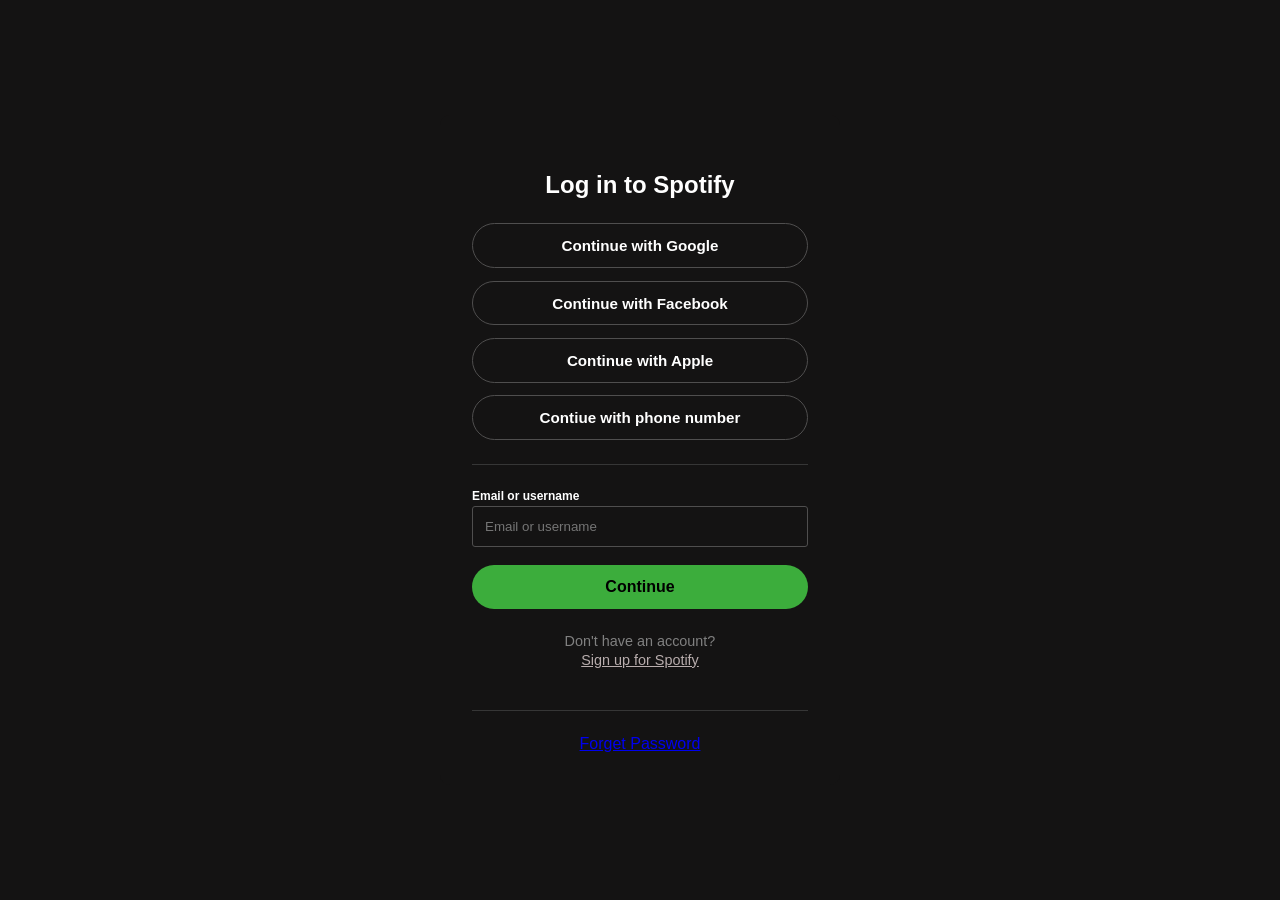
<file: Project-1-spotify-landing-page/index.html>
<!DOCTYPE html>
<html lang="en">
<head>
    <meta charset="UTF-8">
    <meta name="viewport" content="width=device-width, initial-scale=1.0">
    <title>Spotify Login</title>
    <link rel="stylesheet" href="style.css">
</head>
<body>
  <div class="login-container">
    <div class="logo">
    </div>

        <h1>Log in to Spotify</h1>

        <button class="social-btn google">Continue with Google</button>
        <button class="social-btn facebook">Continue with Facebook</button>
        <button class="social-btn apple">Continue with Apple</button>
        <button class="social-btn phone">Contiue with phone number</button>

        <div class="divider"></div>

        <form>
          <label> Email or username</label>
          <input type="text" placeholder="Email or username">
          <button type="submit" class="continue-btn">Continue</button>
        </form>
        <p class="signuptext">
          Don't have an account? <a href="#">Sign up for Spotify</a>
        </p>
        <br>
        <div class="divider"></div>
         <a href="aboutus.html">Forget Password</a>
        
    

  </div>  
</body>
</html>
</file>
<file: Project-1-spotify-landing-page/style.css>
*{
    margin: 0;
    padding: 0;
    box-sizing: border-box;
}

body{
    font-family: Arial, sans-serif;
    background-color: rgb(20, 19, 19);
    color: white;
    display: flex;
    justify-content: center;
    align-items: center;
    height: 100vh;
}

.login-container{
    background-color: rgb(20, 19, 19);
    padding: 2rem;
    border-radius: 10px;
    width: 400px;
    text-align: center;
}

.logo{
    font-size: 40px;
    margin-bottom: 1rem
}

h1{
    font-size: 1.5rem;
    margin: 1.5rem;
}

.social-btn{
    width: 100%;
    padding: 0.8rem;
    border-radius: 25px;
    border: 1px solid rgb(79, 78, 78);
    background-color: transparent;
    color: white;
    font-size: 0.95rem;
    font-weight: bold;
    display: flex;
    align-items: center;
    justify-content: center;
    margin-bottom: 0.8rem;
    cursor: pointer;
}

.divider{
    height: 1px;
    background-color:rgb(54, 54, 54);
    margin: 1.5rem 0;
}

form {
display: flex;
flex-direction: column;
gap: 3px;
font-weight: 650;
font-size: 12px;
align-items: start;
}

.label{
    display: block;
    text-align: left;
    font-size: 0.3rem;
    margin-bottom: 0.4rem;
}

 input {
    width: 100%;
    padding: 12px;
    border: 1px solid rgb(79, 78, 78);
    border-radius: 3px;
    background-color:  rgb(20, 19, 19);
    color: white;
    margin-bottom: 15px;
}

.continue-btn {
    background-color: rgb(60, 173, 60);
    border: none;
    padding: 0.8rem;
    width: 100%;
    border-radius: 25px;
    color: black;
    font-weight: bold;
    font-size: 1rem;
    cursor: pointer;
}

.continue-btn:hover{
    background-color: rgb(60, 173, 60);
}

.signuptext{
    display: flex;
    color: gray;
    gap: 3px;
    flex-direction: column;
    align-self: start;
    margin-top: 1.5rem;
    font-size: 0.9rem;
}

.signuptext a{
    color: rgb(184, 173, 173);
    text-decoration: underline;
}
</file>
